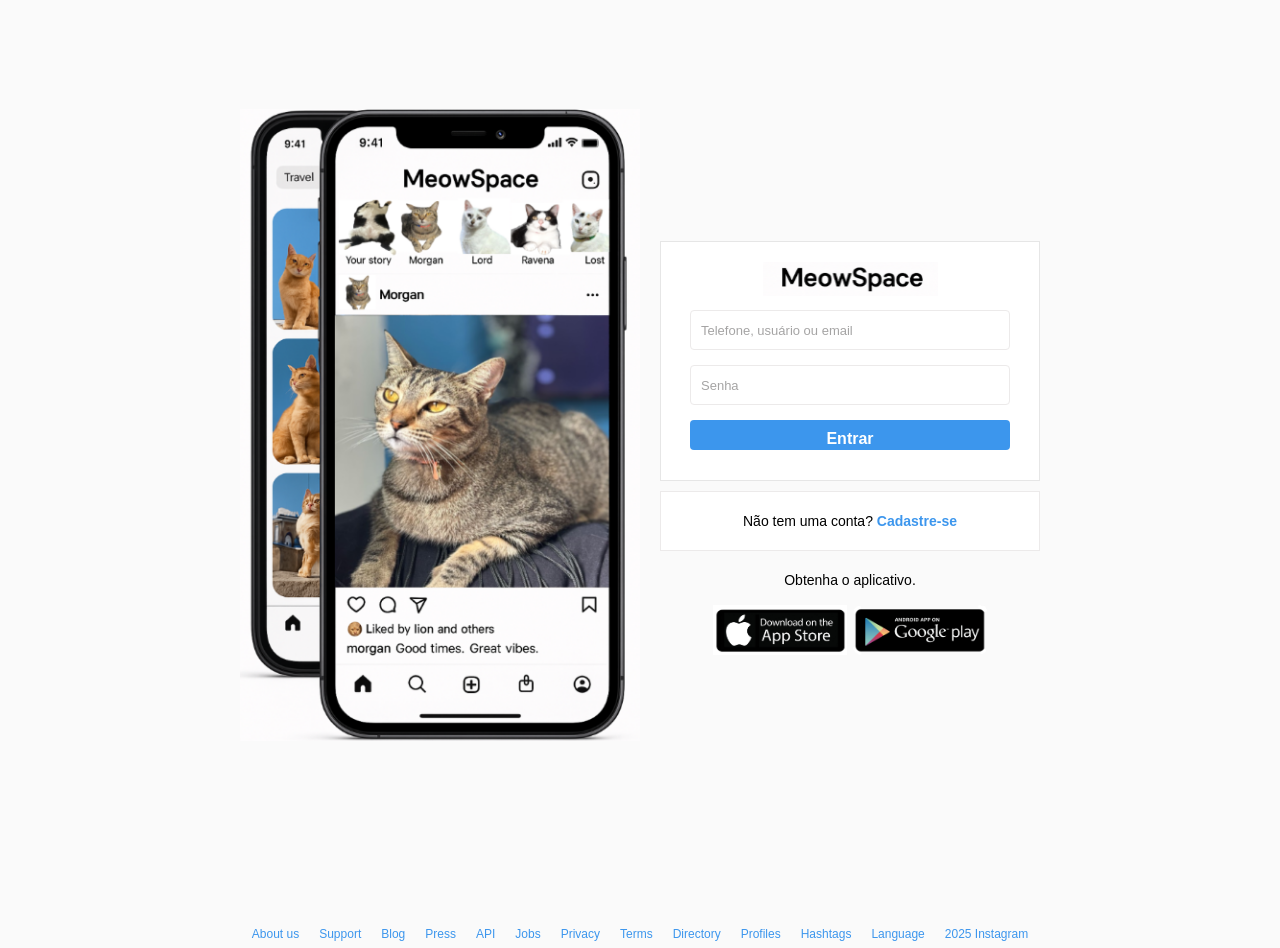
<file: index.html>
<!DOCTYPE html>
<html lang="pt-br">
<head>
    <meta charset="UTF-8">
    <meta name="viewport" content="width=device-width, initial-scale=1.0">
    <link rel="stylesheet" href="style.css" />
    <title>MeowSpace</title>
</head>
<body>
    <div id="wrapper">
        <!-- AREA CONTAINER -->
        <div id="container">
            <!-- AREA ESQUERDA -->
            <div class="column left">
                <div class="main"></div>
            </div>
            <!-- FIM AREA ESQUERDA -->
            <!-- AREA DIREITA -->
            <div class="column right">
                <div class="login-panel">
                    <div class="logo">
                        <img class="logo-img" src="images/logo.png" alt="Logo do MeowSpace">
                    </div>

                    <form>
                        <input placeholder="Telefone, usuário ou email" type="text" name="username"/>
                        <input placeholder="Senha" type="password" name="password"/>
                        <input type="submit" value="Entrar"/>
                    </form>
                </div>
                <div class="infobox">
                <p>Não tem uma conta? <a href="signup.html">Cadastre-se</a></p>
            </div>

            <div class="get-app-panel">
                Obtenha o aplicativo.
                <div class="app-buttons">
                    <a href="#">
                        <img src="images/app store.jpg" alt="Baixe na appStore">
                    </a>
                    <a href="#">
                        <img src="images/play store.png" alt="Baixe na GooglePlay">
                    </a>
                </div>
            </div>
        </div>
            <!-- FIM AREA DIREITA -->
        </div>
        <!-- FIM CONTAINER -->
        <!-- INÍCIO RODAPE -->
        <footer>
            <div class="footer-inner">
                <a href="#">About us</a>
                <a href="#">Support</a>
                <a href="#">Blog</a>
                <a href="#">Press</a>
                <a href="#">API</a>
                <a href="#">Jobs</a>
                <a href="#">Privacy</a>
                <a href="#">Terms</a>
                <a href="#">Directory</a>
                <a href="#">Profiles</a>
                <a href="#">Hashtags</a>
                <a href="#">Language</a>
                <a href="#">2025 Instagram</a>
            </div>
        </footer>
    </div>

    <script src="script.js"></script>
</body>
</html>
</file>
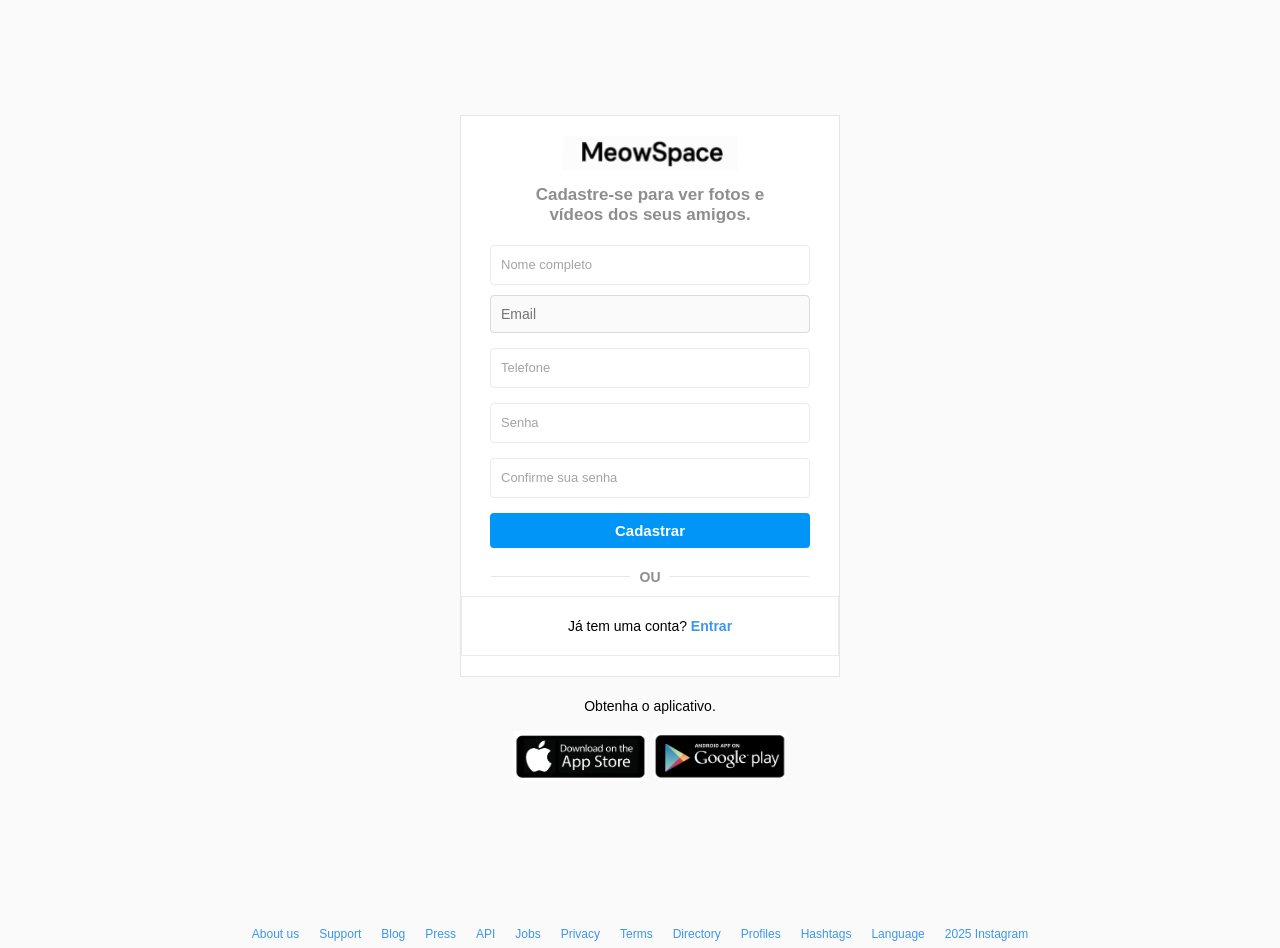
<file: signup.html>
<!DOCTYPE html>
<html lang="pt-br">
<head>
    <meta charset="UTF-8">
    <meta name="viewport" content="width=device-width, initial-scale=1.0">
    <link rel="stylesheet" href="style.css" />
    <title>MeowSpace - Cadastro</title>
</head>
<body>
    <div id="wrapper">
        <div id="container-signup">
            <div class="column right">
                <div class="login-panel">
                    <div class="logo">
                        <img class="logo-img" src="images/logo.png" alt="Logo do MeowSpace">
                    </div>

                    <div class="message">
                        <span>Cadastre-se para ver fotos e vídeos dos seus amigos.</span>
                    </div>

                    <form>
                        <input placeholder="Nome completo" type="text" name="name"/>
                        <input placeholder="Email" type="email" name="email"/>
                        <input placeholder="Telefone" type="text" name="phone"/>
                        <input placeholder="Senha" type="password" name="password"/>
                        <input placeholder="Confirme sua senha" type="password" name="confirmPassword"/>
                        <button type="submit" class="cta-button">Cadastrar</button>
                    </form>

                    <div class="divisor-container">
                        <div class="line"></div>
                        <div class="divisor-tag">OU</div>
                        <div class="line"></div>
                    </div>

                    <div class="infobox">
                        <p>Já tem uma conta? <a href="index.html">Entrar</a></p>
                    </div>
                </div>

                <div class="get-app-panel">
                    Obtenha o aplicativo.
                    <div class="app-buttons">
                        <a href="#">
                            <img src="images/app store.jpg" alt="Baixe na appStore">
                        </a>
                        <a href="#">
                            <img src="images/play store.png" alt="Baixe na GooglePlay">
                        </a>
                    </div>
                </div>
            </div>
        </div>

        <footer>
            <div class="footer-inner">
                <a href="#">About us</a>
                <a href="#">Support</a>
                <a href="#">Blog</a>
                <a href="#">Press</a>
                <a href="#">API</a>
                <a href="#">Jobs</a>
                <a href="#">Privacy</a>
                <a href="#">Terms</a>
                <a href="#">Directory</a>
                <a href="#">Profiles</a>
                <a href="#">Hashtags</a>
                <a href="#">Language</a>
                <a href="#">2025 Instagram</a>
            </div>
        </footer>
    </div>

    <script src="signup.js"></script>
</body>
</html>
</file>
<file: style.css>
* {
    box-sizing: border-box;
    margin: 0;
    padding: 0;
}

a {
    color: #3c96ed;
    text-decoration: none;
}

body {
    background: #fafafa;
    height: 100%;
    width: 100%;
    margin: 0;
    padding: 0;
    font-family: Arial, Helvetica, sans-serif;
    font-size: 14px;
    line-height: 18px;
}

#wrapper {
    height: 100vh;
}

#container {
    margin: 0 auto;
    min-height: 100%;
    width: 800px;
    display: flex;
    align-items: center;
}

.column {
    flex-grow: 1;
    width: 50%;
}

.left {
    background-image: url("images/celulares\ do\ meowspace.png");
    background-size: 450px;
    background-repeat: no-repeat;
    background-position: center;
    height: 750px;
    margin-bottom: 50px;
}

.right {
    padding-left: 20px;
}

.login-panel {
    background-color: #fff;
    border: 1px solid #e6e6e6;
    text-align: center;
    padding: 20px 0;
}

.logo-img {
    width: 175px;
}

form {
    display: flex;
    flex-direction: column;
    align-items: center;
    justify-content: center;
}

input[type="password"], input[type="text"]{
    background-color: #ffffff;
    border: 1px solid rgb(236, 234, 234);
    height: 40px;
    border-radius: 4px;
    margin-top: 10px;
    padding: 10px;
    font-size: 13px;
    width: 320px;
    color: #000000;
}

input[type="password"]::placeholder, input[type="text"]::placeholder{
    color: rgb(165, 164, 164);
}

input[type="password"]:focus, input[type="text"]:focus{
    outline: 0;
    border: 1px solid #a1a1a1;
}

input[type="submit"]{
    width: 320px;
    margin-top: 10px;
    height: 30px;
    border: 0;
    background-color: #3c96ed;
    border-radius: 4px;
    color: #ffffff;
    font-size: 16px;
    font-weight: bold;
    margin-bottom: 10px;
    cursor: pointer;
}

.infobox{
    background-color: #fff;
    height: 60px;
    border: 1px solid rgb(236, 234, 234);
    margin: 10px auto 0;
    display: flex;
    justify-content: center;
    align-items: center;
}

.infobox p{
    user-select: none;
}

.infobox p a {
    font-weight: bold;
    user-select: none;
}

.get-app-panel{
    margin-top: 20px;
    text-align: center;
}

.app-buttons{
    margin-top: 16px;
}

.app-buttons img{
    height: 50px;
    padding: 0 1px;
}

/* footer{
    text-align: center;
    height: 50px;
    margin-top: -50px;

    }

footer a{
    color: #000;
    text-transform: uppercase;
    font-weight: bold;
    margin-right: 8px;
}

.text-small{
    font-size: 12px;
    font-weight: bold;
    color: grey;
    text-transform: uppercase;
    padding-left: 20px;
    display: inline-block;
} */

footer {
    font-size: 12px; /* Diminui o tamanho da fonte */
    text-align: center; /* Centraliza o texto */
    margin-top: 20px; /* Adiciona margem superior para espaçamento */
}

.footer-inner {
    display: flex;
    flex-wrap: wrap;
    justify-content: center;
    gap: 10px; /* Espaçamento entre os links */
}

.footer-inner a {
    margin: 5px; /* Adiciona margem ao redor dos links */
}


/* PÁGINA SIGNUP */
#container-signup{
    margin: 0 auto;
    min-height: 100%;
    width: 400px;
    display: flex;
    align-items: center;
    padding: 20px 0;
}

.message{
    margin: 10px 70px;
    text-align: center;
}

.message span{
    text-align: center;
    font-size: 17px;
    font-weight: bold;
    line-height: 20px;
    color: #8e8e8e;
}

.cta-button{
    width: 320px;
    margin: 10px 0;
    height: 35px;
    background-color: #0095f6;
    color: #ffffff;
    border: 0;
    border-radius: 4px;
    font-size: 15px;
    cursor: pointer;
    font-weight: bold;
    transition: background-color 0.3s ease;
}

.cta-button:hover {
    background-color: #0081d6;
}

.cta-button:disabled {
    background-color: #b2dffc;
    cursor: not-allowed;
}

.divisor-container{
    display: flex;
    justify-content: center;
    align-items: center;
    margin: 10px 0;
}

.line{
    height: 1px;
    background-color: #e6e6e6;
    width: 139px;
}

.divisor-tag{
    font-weight: bold;
    margin: 0 2.5%;
    color: #8e8e8e;
    user-select: none;

}



    /* FIM PÁGINA SIGNUP */
    /* INÍCIO RESPONSIVIDADE */

@media (max-width: 850px){
    .left{
        display: none;
    }

    #container{
        width: 85%;
}

    .right{
        padding-left: 0;
 }
}


@media (max-width: 340px) {
    #container{
        width: 90%;
    }

    #container-sgnup{
        width: 90px;
    }

    input[type="password"], input[type="text"], input[type="submit"]{
        width: 85%;
    }

    .cta-button{
        width: 85%;
    }

    .message{
        margin: 10px 25px;
    }

    .app-buttons img{
        height: 50px;
        padding: 0 1px;
        margin-top: -20px;
    }
}

/* Estilos para mensagens de sucesso */
.success-message {
    background-color: #4CAF50;
    color: white;
    padding: 15px;
    border-radius: 4px;
    margin-bottom: 20px;
    text-align: center;
    animation: fadeIn 0.5s ease-in-out;
}

@keyframes fadeIn {
    from { opacity: 0; transform: translateY(-10px); }
    to { opacity: 1; transform: translateY(0); }
}

/* Melhorias nos estilos de erro */
.error-message {
    color: #ed4956;
    font-size: 12px;
    margin-top: 5px;
    text-align: left;
    animation: shake 0.5s ease-in-out;
    width: 320px;
}

@keyframes shake {
    0%, 100% { transform: translateX(0); }
    25% { transform: translateX(-5px); }
    75% { transform: translateX(5px); }
}

input.error {
    border-color: #ed4956;
    animation: borderPulse 1s ease-in-out;
}

@keyframes borderPulse {
    0% { border-color: #ed4956; }
    50% { border-color: #ff6b6b; }
    100% { border-color: #ed4956; }
}

/* Estilo para o botão de submit quando desabilitado */
input[type="submit"]:disabled {
    background-color: #b2dffc;
    cursor: not-allowed;
    opacity: 0.7;
}

/* Efeito de transição suave para os inputs */
input {
    width: 320px;
    padding: 10px;
    margin: 5px 0;
    border: 1px solid #dbdbdb;
    border-radius: 4px;
    background-color: #fafafa;
    font-size: 14px;
    transition: all 0.3s ease;
}

input:focus {
    border-color: #a8a8a8;
    outline: none;
}
</file>
